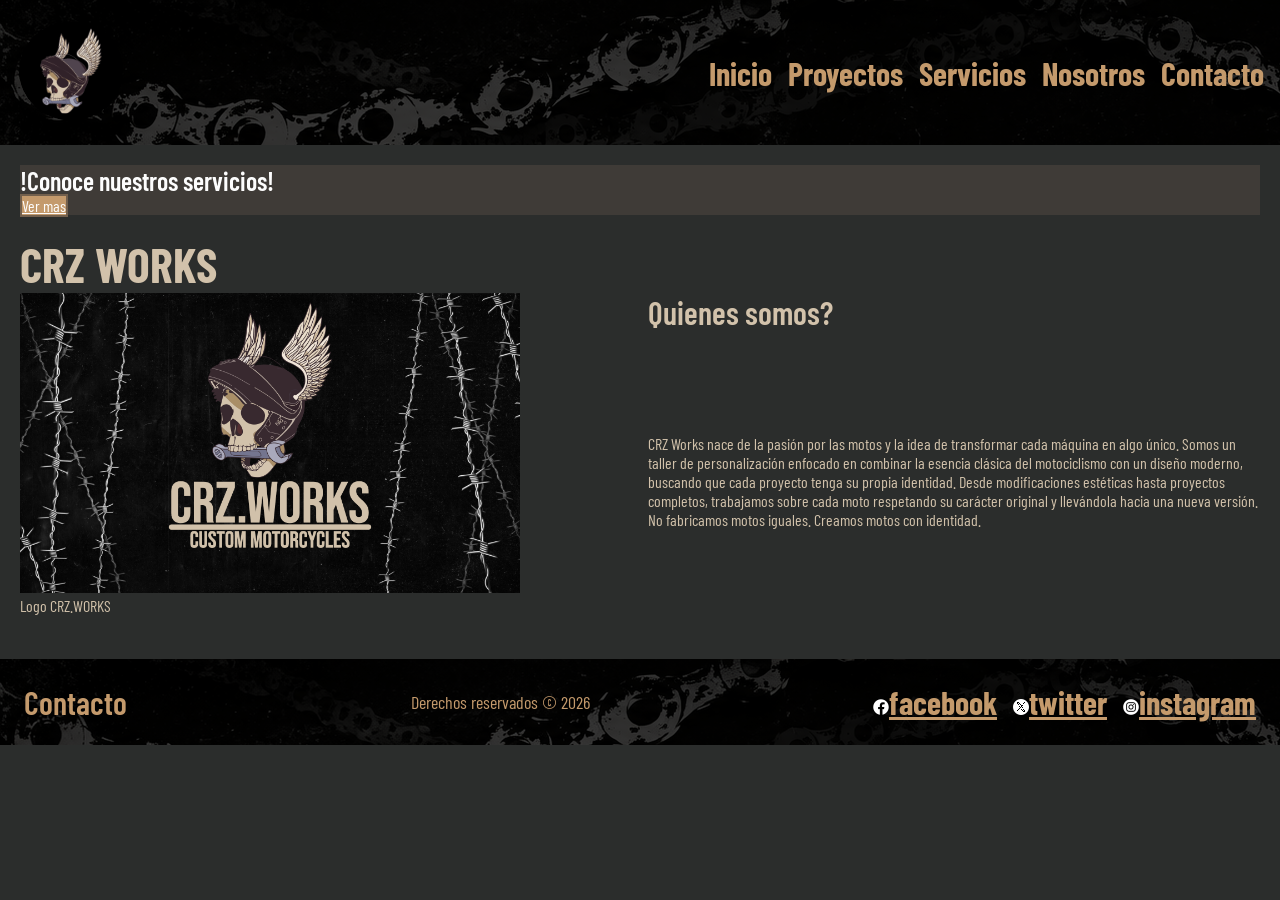
<file: index.html>
<!DOCTYPE html>
<html lang="es">
<head>
    <meta charset="UTF-8">
    <meta name="viewport" content="width=device-width, initial-scale=1.0">
    <title>CRZ.WORKS | Inicio</title>
    <link rel="stylesheet" href="./styles/styles.css">
    <link rel="preconnect" href="https://fonts.googleapis.com">
    <link rel="preconnect" href="https://fonts.gstatic.com" crossorigin>
    <link 
    href="https://fonts.googleapis.com/css2?family=Barlow+Condensed:ital,wght@0,100;0,200;0,300;0,400;0,500;0,600;0,700;0,800;0,900;1,100;1,200;1,300;1,400;1,500;1,600;1,700;1,800;1,900&family=Bebas+Neue&family=DM+Sans:opsz,wght@9..40,100..1000&family=Monoton&display=swap" rel="stylesheet">

</head>
<body class="pagina">  
    <header>
        <div>
            <a href="#"><img src="./img/calavera fondo negro 110x110.png" alt="calavera"></a>
        </div>
        <nav class="navegacion">
            <ul class="lista-nav">
                <li><a class="enlace-nav" href="#">Inicio</a></li>
                <li><a class="enlace-nav" href="./pages/Proyectos.html">Proyectos</a></li>
                <li><a class="enlace-nav" href="./pages/Servicios.html">Servicios</a></li>
                <li><a class="enlace-nav" href="./pages/Nosotros.html">Nosotros</a></li>
                <li><a class="enlace-nav" href="./pages/Contacto.html">Contacto</a></li>
            </ul>
        </nav>
    </header>
    <main>
        <aside class="hero">
            <h2>!Conoce nuestros servicios!</h2>
            <a href="./pages/Servicios.html">Ver mas</a>
        </aside>
        <h1 class="titulo-primario">CRZ WORKS</h1>
        <section>
            <article class="inicio-grid">
                <figure class="inicio-imagen">
                    <img src="./img/crzworks500x300.png" alt="Logo completo CRZ.WORKS">
                    <figcaption>Logo CRZ.WORKS</figcaption>
                </figure>
                <h2 class="titulo-secundario">Quienes somos?</h2>
                <p class="parrafo inicio-texto">CRZ Works nace de la pasión por las motos y la idea de transformar cada máquina en algo único. Somos un taller de personalización enfocado en combinar la esencia clásica del motociclismo con un diseño moderno, buscando que cada proyecto tenga su propia identidad.
Desde modificaciones estéticas hasta proyectos completos, trabajamos sobre cada moto respetando su carácter original y llevándola hacia una nueva versión.
No fabricamos motos iguales. Creamos motos con identidad.</p>
            </article>
        </section>
    </main>
    <footer>
        <h2 class="titulo-secundario">Contacto</h2>
        <p class="texto">Derechos reservados © 2026</p>
        <ul class="lista-nav">
            <li><a class="enlace-nav" href="https://www.facebook.com"><img src="./img/facebook_blanco.png" alt="facebook">facebook</a></li>
            <li><a class="enlace-nav" href="https://www.twitter.com"><img src="./img/x_blanco.png" alt="twitter">twitter</a></li>
            <li><a class="enlace-nav" href="https://www.instagram.com"><img src="./img/instragram_blanco.png" alt="instagram">instagram</a></li>
        </ul>
    </footer>   
</body>
</html>
</file>
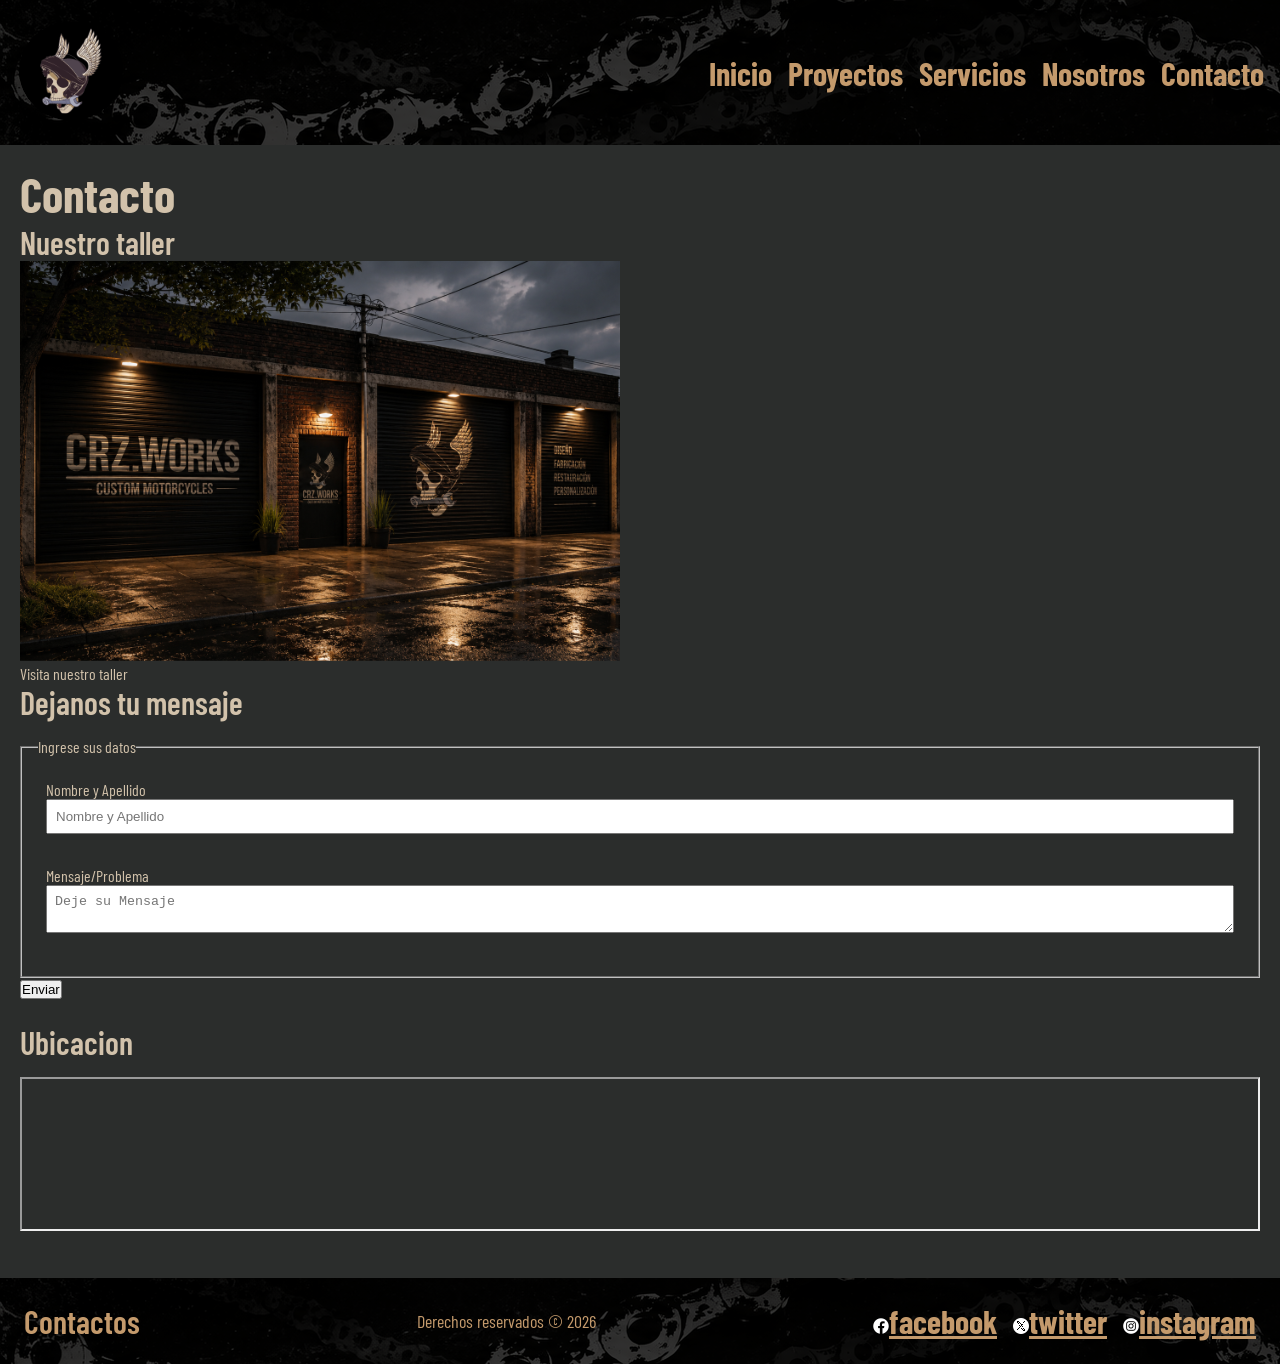
<file: pages/Contacto.html>
<!DOCTYPE html>
<html lang="es">
<head>
    <meta charset="UTF-8">
    <meta name="viewport" content="width=device-width, initial-scale=1.0">
    <title>CRZ.WORKS | Contacto</title>
    <link rel="stylesheet" href="../styles/styles.css">
    <link rel="preconnect" href="https://fonts.googleapis.com">
    <link rel="preconnect" href="https://fonts.gstatic.com" crossorigin>
    <link 
    href="https://fonts.googleapis.com/css2?family=Barlow+Condensed:ital,wght@0,100;0,200;0,300;0,400;0,500;0,600;0,700;0,800;0,900;1,100;1,200;1,300;1,400;1,500;1,600;1,700;1,800;1,900&family=Bebas+Neue&family=DM+Sans:opsz,wght@9..40,100..1000&family=Monoton&display=swap" rel="stylesheet">

</head>
<body class="pagina">
    <header>
        <div>
            <a href="../index.html"><img src="../img/calavera fondo negro 110x110.png" alt="calavera"></a>
        </div>
        <nav class="navegacion">
            <ul class="lista-nav">
                <li><a class="enlace-nav" href="../index.html">Inicio</a></li>
                <li><a class="enlace-nav" href="./Proyectos.html">Proyectos</a></li>
                <li><a class="enlace-nav" href="./Servicios.html">Servicios</a></li>
                <li><a class="enlace-nav" href="./Nosotros.html">Nosotros</a></li>
                <li><a class="enlace-nav" href="#">Contacto</a></li>
            </ul>
        </nav>
    </header>
    <main>
        <h1 class="titulo-primario">Contacto</h1>
        <section>
            <h2 class="titulo-secundario">Nuestro taller</h2>
            <article>
                <figure>
                    <img src="../img/taller_fisico_600x400.png" alt="Frente del taller">
                    <figcaption>Visita nuestro taller</figcaption>
                </figure>
                <h2 class="titulo-secundario">Dejanos tu mensaje</h2>
                <form>
                    <fieldset>
                        <legend>Ingrese sus datos</legend>
                        <label>Nombre y Apellido<input type="text" placeholder="Nombre y Apellido"></label>
                        <label>Mensaje/Problema <textarea name="Mensaje/Problema" placeholder="Deje su Mensaje"></textarea></label>
                    </fieldset>
                    <button value="Submit">Enviar</button>
                </form>
            </article>
        </section>
        <section>
            <h2 class="titulo-secundario">Ubicacion</h2>
            <article>
            <iframe src="https://www.google.com/maps/embed?pb=!4v1786655473964!6m8!1m7!1sCAoSHENJQUJJaEFwR2cya255SnVPNXVUaFdSa3M3d0s.!2m2!1d-63.51616140442109!2d-56.31102309119569!3f334.43714438944374!4f-10.594998521473599!5f0.7820865974627469" allowfullscreen="" loading="lazy" referrerpolicy="strict-origin-when-cross-origin"></iframe>
            </article>
        </section>
        </main>
    <footer>
        <h2 class="titulo-secundario">Contactos</h2>
        <p class="texto">Derechos reservados © 2026</p>
        <ul class="lista-nav">
            <li><a class="enlace-nav" href="https://www.facebook.com"><img src="../img/facebook_blanco.png" alt="facebook">facebook</a></li>
            <li><a class="enlace-nav" href="https://www.twitter.com"><img src="../img/x_blanco.png" alt="twitter">twitter</a></li>
            <li><a class="enlace-nav" href="https://www.instagram.com"><img src="../img/instragram_blanco.png" alt="instagram">instagram</a></li>
        </ul>
    </footer> 
</body>
</html>
</file>
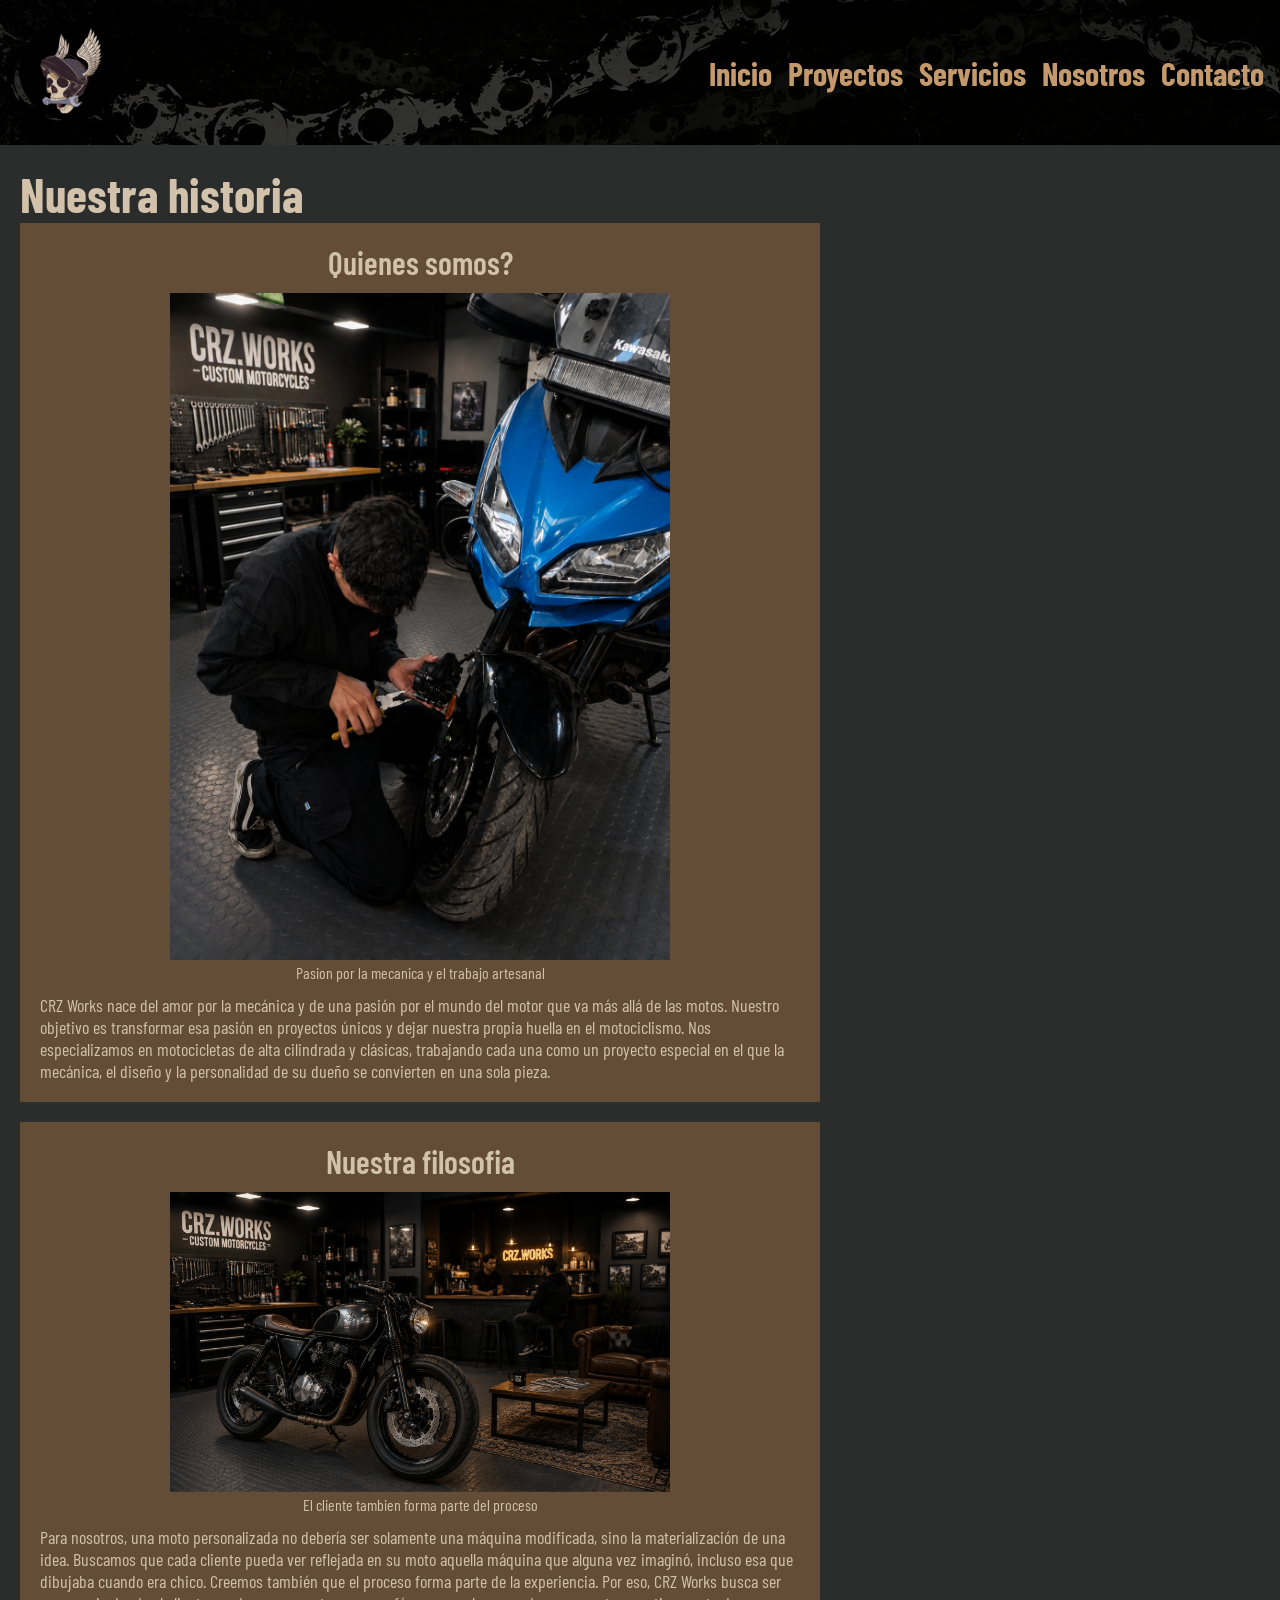
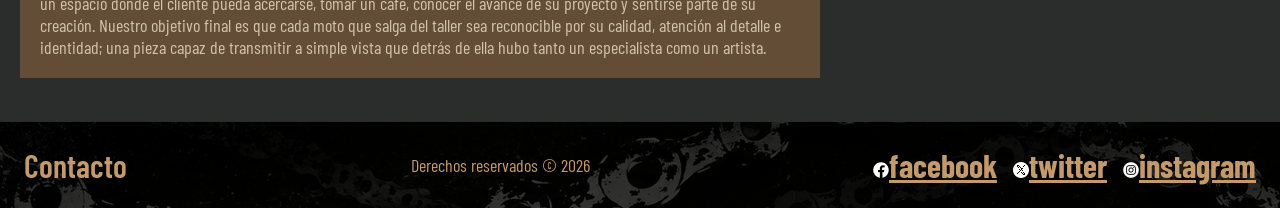
<file: pages/Nosotros.html>
<!DOCTYPE html>
<html lang="es">
<head>
    <meta charset="UTF-8">
    <meta name="viewport" content="width=device-width, initial-scale=1.0">
    <title>CRZ.WORKS | Nosotros</title>
    <link rel="stylesheet" href="../styles/styles.css">
    <link rel="preconnect" href="https://fonts.googleapis.com">
    <link rel="preconnect" href="https://fonts.gstatic.com" crossorigin>
    <link 
    href="https://fonts.googleapis.com/css2?family=Barlow+Condensed:ital,wght@0,100;0,200;0,300;0,400;0,500;0,600;0,700;0,800;0,900;1,100;1,200;1,300;1,400;1,500;1,600;1,700;1,800;1,900&family=Bebas+Neue&family=DM+Sans:opsz,wght@9..40,100..1000&family=Monoton&display=swap" rel="stylesheet">

</head>
<body class="pagina">
    <header>
        <div>
            <a href="../index.html"><img src="../img/calavera fondo negro 110x110.png" alt="calavera"></a>
        </div>
        <nav class="navegacion">
            <ul class="lista-nav">
                <li><a class="enlace-nav" href="../index.html">Inicio</a></li>
                <li><a class="enlace-nav" href="./Proyectos.html">Proyectos</a></li>
                <li><a class="enlace-nav" href="./Servicios.html">Servicios</a></li>
                <li><a class="enlace-nav" href="#">Nosotros</a></li>
                <li><a class="enlace-nav" href="./Contacto.html">Contacto</a></li>
            </ul>
        </nav>
    </header>
    <main>
        <h1 class="titulo-primario">Nuestra historia</h1>
        <!-- Por decisión y criterio personal, el contenido de esta página se muestra en forma de lista. Está abierto a mejoras. -->
        <section class="N-lista">
            <article class="tarjeta T-nosotros">
                <h2 class="titulo-secundario">Quienes somos?</h2>
                <figure>
                    <img src="../img/yo_versys650_500x666.png" alt="Trabajando en versys 650">
                    <figcaption>Pasion por la mecanica y el trabajo artesanal</figcaption>
                </figure>
                <p>CRZ Works nace del amor por la mecánica y de una pasión por el mundo del motor que va más allá de las motos. Nuestro objetivo es transformar esa pasión en proyectos únicos y dejar nuestra propia huella en el motociclismo. Nos especializamos en motocicletas de alta cilindrada y clásicas, trabajando cada una como un proyecto especial en el que la mecánica, el diseño y la personalidad de su dueño se convierten en una sola pieza.</p>
            </article>
            <article class="tarjeta T-nosotros">
                <h2 class="titulo-secundario">Nuestra filosofia</h2>
                <figure>
                    <img src="../img/filosofia_500x300.png" alt="El cliente forma parte del proceso">
                    <figcaption>El cliente tambien forma parte del proceso</figcaption>
                </figure>
                <p class="texto">Para nosotros, una moto personalizada no debería ser solamente una máquina modificada, sino la materialización de una idea. Buscamos que cada cliente pueda ver reflejada en su moto aquella máquina que alguna vez imaginó, incluso esa que dibujaba cuando era chico. Creemos también que el proceso forma parte de la experiencia. Por eso, CRZ Works busca ser un espacio donde el cliente pueda acercarse, tomar un café, conocer el avance de su proyecto y sentirse parte de su creación. Nuestro objetivo final es que cada moto que salga del taller sea reconocible por su calidad, atención al detalle e identidad; una pieza capaz de transmitir a simple vista que detrás de ella hubo tanto un especialista como un artista.
</p>
            </article>
        </section>
    </main>
    <footer>
        <h2 class="titulo-secundario">Contacto</h2>
        <p class="texto">Derechos reservados © 2026</p>
        <ul class="lista-nav">
            <li><a class="enlace-nav" href="https://www.facebook.com"><img src="../img/facebook_blanco.png" alt="facebook">facebook</a></li>
            <li><a class="enlace-nav" href="https://www.twitter.com"><img src="../img/x_blanco.png" alt="twitter">twitter</a></li>
            <li><a class="enlace-nav" href="https://www.instagram.com"><img src="../img/instragram_blanco.png" alt="instagram">instagram</a></li>
        </ul>
    </footer> 
</body>
</html>
</file>
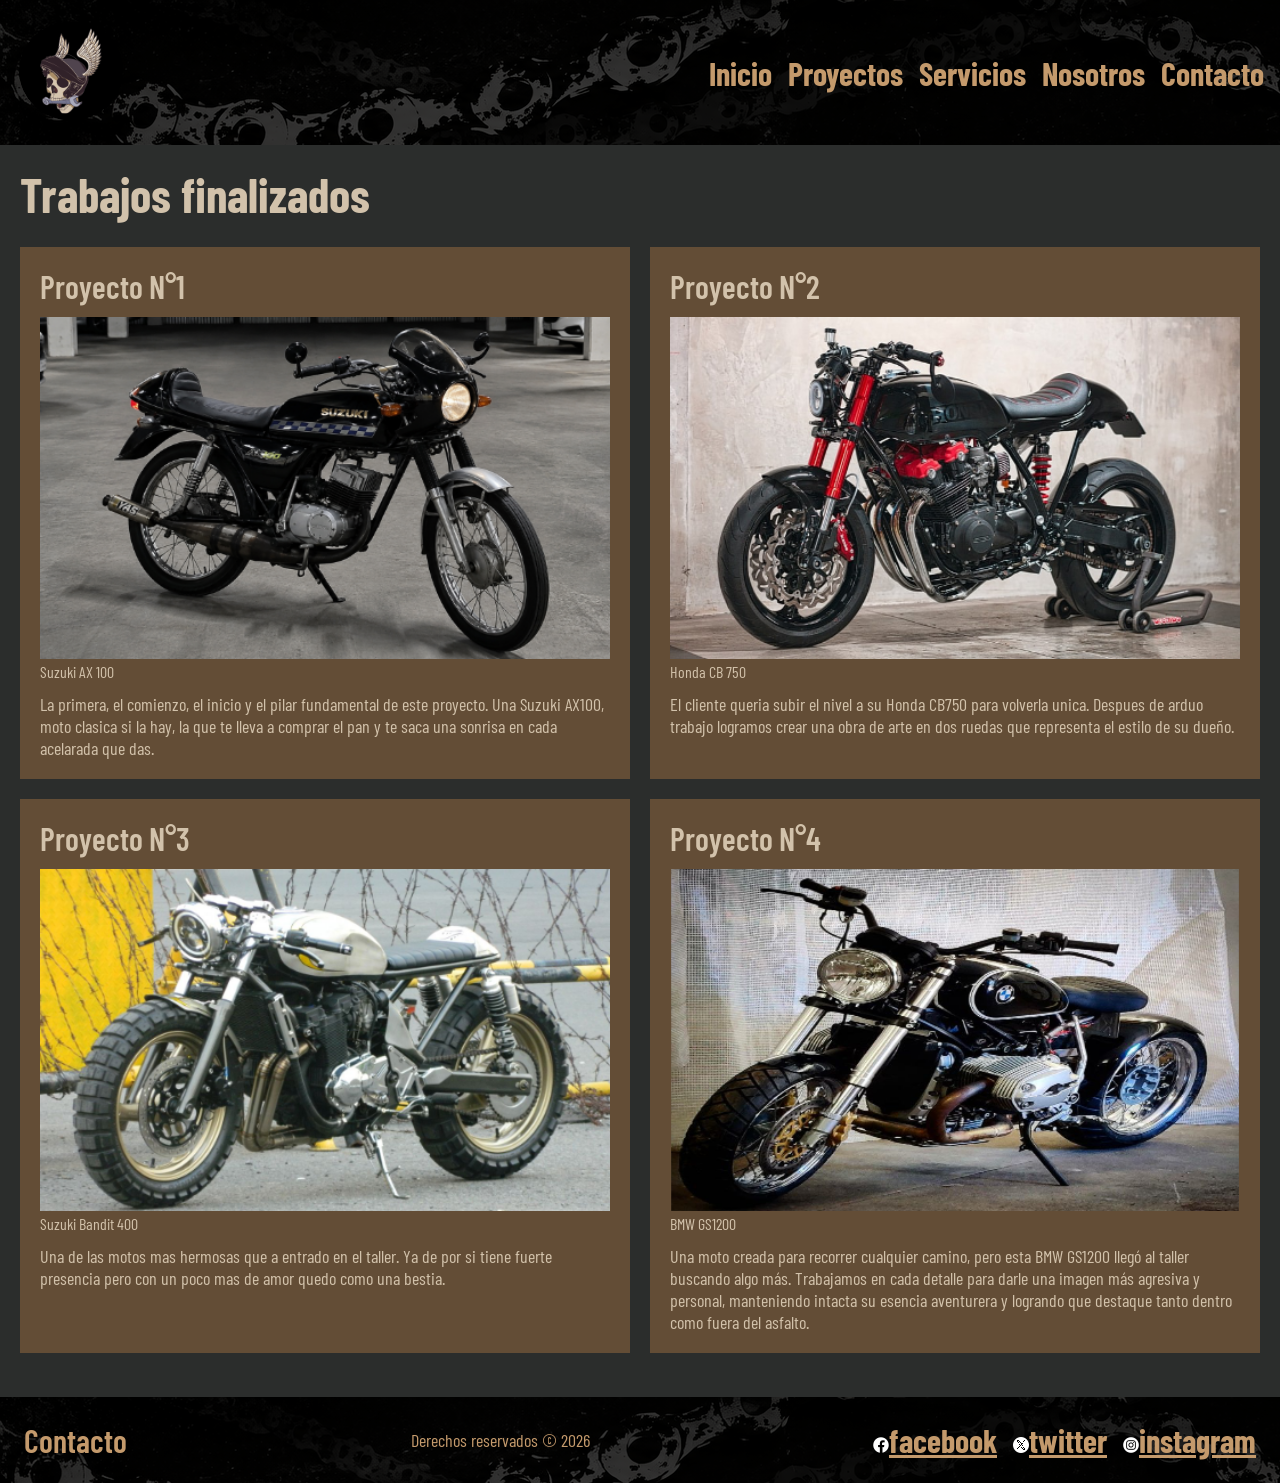
<file: pages/Proyectos.html>
<!DOCTYPE html>
<html lang="es">
<head>
    <meta charset="UTF-8">
    <meta name="viewport" content="width=device-width, initial-scale=1.0">
    <title>CRZ.WORKS | Proyectos</title>
    <link rel="stylesheet" href="../styles/styles.css">
    <link rel="preconnect" href="https://fonts.googleapis.com">
    <link rel="preconnect" href="https://fonts.gstatic.com" crossorigin>
    <link 
    href="https://fonts.googleapis.com/css2?family=Barlow+Condensed:ital,wght@0,100;0,200;0,300;0,400;0,500;0,600;0,700;0,800;0,900;1,100;1,200;1,300;1,400;1,500;1,600;1,700;1,800;1,900&family=Bebas+Neue&family=DM+Sans:opsz,wght@9..40,100..1000&family=Monoton&display=swap" rel="stylesheet">

</head>
<body class="pagina">
    <header>
        <div>
            <a href="../index.html"><img src="../img/calavera fondo negro 110x110.png" alt="calavera"></a>
        </div>
        <nav class="navegacion">
            <ul class="lista-nav">
                <li><a class="enlace-nav" href="../index.html">Inicio</a></li>
                <li><a class="enlace-nav" href="#">Proyectos</a></li>
                <li><a class="enlace-nav" href="./Servicios.html">Servicios</a></li>
                <li><a class="enlace-nav" href="./Nosotros.html">Nosotros</a></li>
                <li><a class="enlace-nav" href="./Contacto.html">Contacto</a></li>
            </ul>
        </nav>
    </header>
    <main>
        <section>
            <article>
                <h1 class="titulo-primario">Trabajos finalizados</h1>
            </article>
        </section>
        <section class="galeria">
            <article class="tarjeta">
                <h2 class="titulo-secundario">Proyecto N°1</h2>
                <figure>
                    <img src="../img/ax100_500x300.png" alt="AX100 personalizada">
                    <figcaption>Suzuki AX 100</figcaption>
                </figure>
                <p class="texto">La primera, el comienzo, el inicio y el pilar fundamental de este proyecto. Una Suzuki AX100, moto clasica si la hay, la que te lleva a comprar el pan y te saca una sonrisa en cada acelarada que das.</p>
            </article>

            <article class="tarjeta">
                <h2 class="titulo-secundario">Proyecto N°2</h2>
                <figure>
                    <img src="../img/honda cb750_500x300.jpg" alt="CB750 personalizada">
                    <figcaption>Honda CB 750</figcaption>
                </figure>
                <p class="texto">El cliente queria subir el nivel a su Honda CB750 para volverla unica. Despues de arduo trabajo logramos crear una obra de arte en dos ruedas que representa el estilo de su dueño.</p>
            </article>

            <article class="tarjeta">
                <h2 class="titulo-secundario">Proyecto N°3</h2>
                <figure>
                    <img src="../img/suzuki bandit 400_500x300.png" alt="Bandit 400 personalizada">
                    <figcaption>Suzuki Bandit 400</figcaption>
                </figure>
                <p class="texto">Una de las motos mas hermosas que a entrado en el taller. Ya de por si tiene fuerte presencia pero con un poco mas de amor quedo como una bestia.</p>
            </article>

            <article class="tarjeta">
                <h2 class="titulo-secundario">Proyecto N°4</h2>
                <figure>
                    <img src="../img/bmwgs1200_500x300.png" alt="GS1200 personalizada">
                    <figcaption>BMW GS1200</figcaption>
                </figure>
                <p class="texto">Una moto creada para recorrer cualquier camino, pero esta BMW GS1200 llegó al taller buscando algo más. Trabajamos en cada detalle para darle una imagen más agresiva y personal, manteniendo intacta su esencia aventurera y logrando que destaque tanto dentro como fuera del asfalto.</p>
            </article>
        </section>
    </main>
        <footer>
        <h2 class="titulo-secundario">Contacto</h2>
        <p class="texto">Derechos reservados © 2026</p>
        <ul class="lista-nav">
            <li><a class="enlace-nav" href="https://www.facebook.com"><img src="../img/facebook_blanco.png" alt="facebook">facebook</a></li>
            <li><a class="enlace-nav" href="https://www.twitter.com"><img src="../img/x_blanco.png" alt="twitter">twitter</a></li>
            <li><a class="enlace-nav" href="https://www.instagram.com"><img src="../img/instragram_blanco.png" alt="instagram">instagram</a></li>
        </ul>
        </footer> 
    
</body>
</html>
</file>
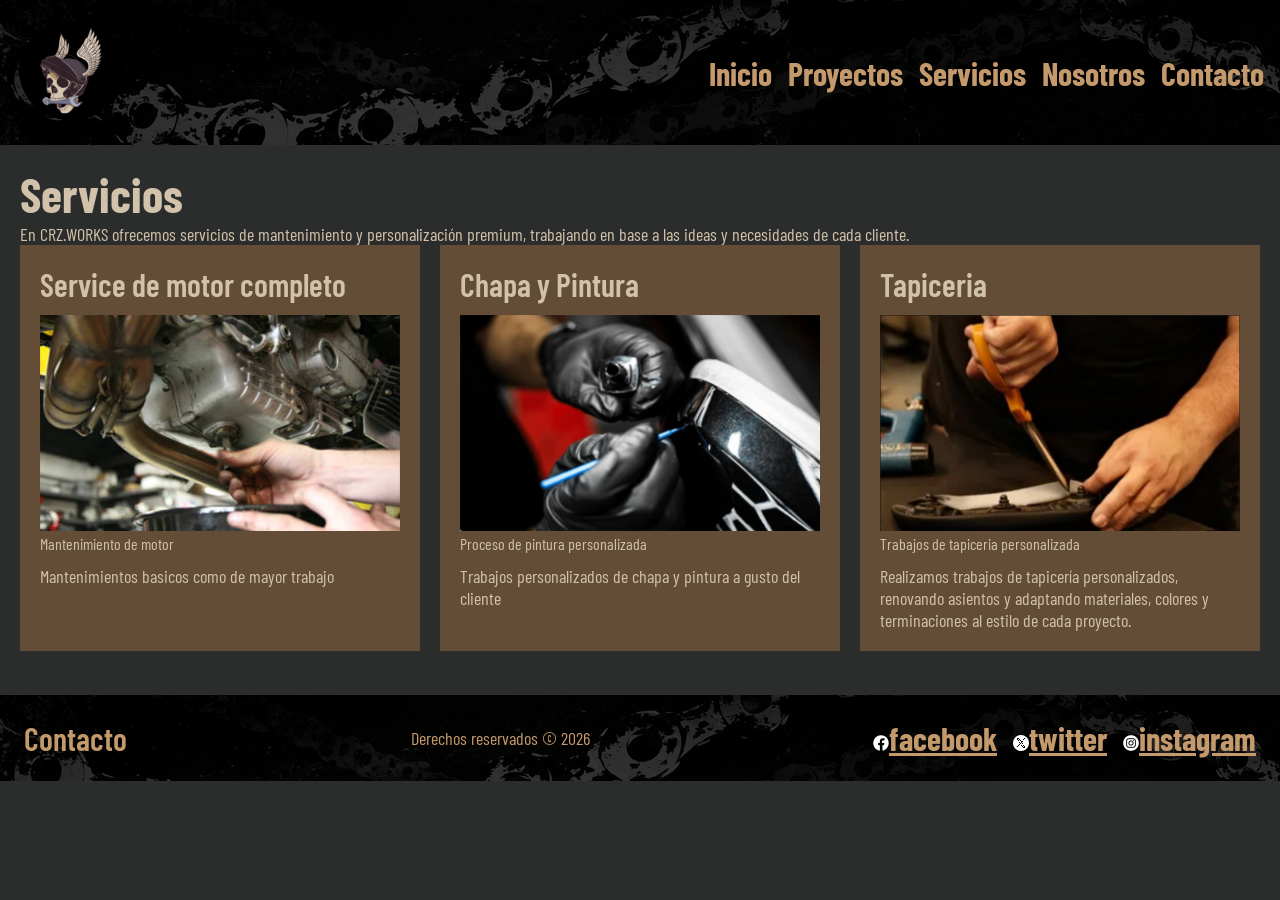
<file: pages/Servicios.html>
<!DOCTYPE html>
<html lang="es">
<head>
    <meta charset="UTF-8">
    <meta name="viewport" content="width=device-width, initial-scale=1.0">
    <title>CRZ.WORKS | Servicios</title>
    <link rel="stylesheet" href="../styles/styles.css">
    <link rel="preconnect" href="https://fonts.googleapis.com">
    <link rel="preconnect" href="https://fonts.gstatic.com" crossorigin>
    <link 
    href="https://fonts.googleapis.com/css2?family=Barlow+Condensed:ital,wght@0,100;0,200;0,300;0,400;0,500;0,600;0,700;0,800;0,900;1,100;1,200;1,300;1,400;1,500;1,600;1,700;1,800;1,900&family=Bebas+Neue&family=DM+Sans:opsz,wght@9..40,100..1000&family=Monoton&display=swap" rel="stylesheet">

</head>
<body class="pagina">
    <header>
        <div>
            <a href="../index.html"><img src="../img/calavera fondo negro 110x110.png" alt="calavera"></a>
        </div>
        <nav class="navegacion">
            <ul class="lista-nav">
                <li><a class="enlace-nav" href="../index.html">Inicio</a></li>
                <li><a class="enlace-nav" href="./Proyectos.html">Proyectos</a></li>
                <li><a class="enlace-nav" href="#">Servicios</a></li>
                <li><a class="enlace-nav" href="./Nosotros.html">Nosotros</a></li>
                <li><a class="enlace-nav" href="./Contacto.html">Contacto</a></li>
            </ul>
        </nav>
    </header>
    <main>
        <h1 class="titulo-primario">Servicios</h1>
        <p class="texto">En CRZ.WORKS ofrecemos servicios de mantenimiento y personalización premium, trabajando en base a las ideas y necesidades de cada cliente.</p>
        <section class="galeria G-servicios">
            <article class="tarjeta">
                <h2 class="titulo-secundario">Service de motor completo</h2>
                <figure>
                    <img src="../img/imagenstock_aceite500x300.jpg" alt="Mantenimiento de motor completo">
                    <figcaption>Mantenimiento de motor</figcaption>
                </figure>
                <p class="texto">Mantenimientos basicos como de mayor trabajo</p>
                </article>
                <article class="tarjeta">
                <h2 class="titulo-secundario">Chapa y Pintura</h2>
                <figure>
                    <img src="../img/pintura500x300.png" alt="Proceso de chapa y pintura">
                    <figcaption>Proceso de pintura personalizada</figcaption>
                </figure>
                <p class="texto">Trabajos personalizados de chapa y pintura a gusto del cliente</p>
                </article>
                <article class="tarjeta">
                <h2 class="titulo-secundario">Tapiceria</h2>
                <figure>
                    <img src="../img/tapiceria500x300.png" alt="Trabajo de tapiceria">
                    <figcaption>Trabajos de tapiceria personalizada</figcaption>
                </figure>
                <p class="texto">Realizamos trabajos de tapicería personalizados, renovando asientos y adaptando materiales, colores y terminaciones al estilo de cada proyecto.</p>
            </article>
        </section>
    </main>
    <footer>
        <h2 class="titulo-secundario">Contacto</h2>
        <p class="texto">Derechos reservados © 2026</p>
        <ul class="lista-nav">
            <li><a class="enlace-nav" href="https://www.facebook.com"><img src="../img/facebook_blanco.png" alt="facebook">facebook</a></li>
            <li><a class="enlace-nav" href="https://www.twitter.com"><img src="../img/x_blanco.png" alt="twitter">twitter</a></li>
            <li><a class="enlace-nav" href="https://www.instagram.com"><img src="../img/instragram_blanco.png" alt="instagram">instagram</a></li>
        </ul>
    </footer> 
</body>
</html>
</file>
<file: styles/styles.css>
*{
    margin: 0;
    padding: 0;
    box-sizing: border-box;
}


/*General*/
.pagina {
    background-color: #2b2d2c;/*Fondo principal semi nardo grey*/
    color: #D2C2AB; /*Texto principal*/
    font-family: "Barlow Condensed", sans-serif; 
}

/* guia colores:
#2B2D2C: PRIMARIO FONDO
#D2C2AB: SECUNDARIO TEXTO
#C49A6C: ENLACES
*/


/*Enlaces*/
.enlace-nav {
    color: #C49A6C;
}

/*Textos*/
.titulo-primario {
    font-size: 48px;
    font-weight: 700;
}

.titulo-secundario {
    font-size: 32px;
    font-weight: 600;
}

.texto {
    font-size: 18px;
    font-weight: 400;
}

/*Navegacion*/
/*list-style borra el formato lista*/
.lista-nav {
    list-style: none;
    font-size: 32px; 
    font-weight: bold; 
}

.navegacion a {
    text-decoration: none;
    color: #c49a6c;
}

img {
    max-width: 100%;
}

section {
    margin-bottom: 1.5rem;
}

header, footer {
    color: #C49A6C;
    background-color: #121312;
    background-image: url("../img/pruebacadenas.png");
    width: 100%;
}

header {
    display: flex;
    flex-direction: column;
    align-items: center;
    padding: 1rem;
    gap: 1rem;
}

footer {
    display: flex;
    justify-content: space-between;
    align-items: center;
    gap: 1rem;
    padding: 1.5rem;
    flex-wrap: wrap;
}

.navegacion, .lista-nav{
    display: flex;
    flex-direction: column;
    gap: 1rem;
    align-items: center;
}

.hero{
    background-color: #49443ea8;
    margin-bottom: 20px;
}

.hero h2 {
    color: #fdfdfd;
    font-size: 26px;
    font-weight: 540;
}

.hero a {
    color: #fdfdfd;
    background-color: #c49a6c;
    border: 2px solid #49443ea8;
}

.tarjeta {
    background-color: #634d36;
    padding: 20px;
}

.tarjeta figure {
    margin-bottom: 0.75rem;
}

.tarjeta h2 {
    font-size: 32px;
    font-weight: 600;
    margin-bottom: 0.75rem;
}

.tarjeta p {
    font-size: 18px;
    font-weight: 400;
    margin-top: 0.75rem;
}

main {
    padding: 20px;
}

/*Preparado pre entrega 4*/

/*clase 4*/

.galeria {
    display: grid;
    grid-template-columns: 1fr;
    gap: 1.25rem;
}

.galeria img {
    width: 100%;
}

.inicio-grid {
    display: grid;
    grid-template-columns: 1fr;
    grid-template-areas: 
        "imagen"
        "titulo"
        "texto";
gap: 1rem;
}
.inicio-imagen {
    grid-area: imagen;
}
.inicio-titulo {
    grid-area: titulo;
}
.inicio-texto {
    grid-area: texto;
}
footer .lista-nav {
    flex-direction: row;
}
.N-lista {
    display: grid;
    grid-template-columns: 1fr;
    gap: 1.25rem;
}
.T-nosotros {
    width: fit-content;
    max-width: 50rem;
}
.T-nosotros h2 {
    text-align: center;
}
.T-nosotros figure {
    text-align: center;
}

form {
    width: 100%;
    margin-top: 1rem;
}
fieldset {
    padding: 1rem;
}
label {
    display: block;
    width: 100%;
    padding: 0.5rem;
}
input, textarea {
    width: 100%;
    padding: 0.5rem;
    margin-bottom: 1rem;
}
iframe {
    width: 100%;
    margin-top: 1rem;
}

@media (min-width: 1024px) {
    header {
        flex-direction: row;
        justify-content: space-between;
    }
    .lista-nav {
        flex-direction: row;
    }
    .galeria {
        grid-template-columns: 1fr 1fr;
    }
    .inicio-grid {
        grid-template-columns: 1fr 1fr;
        grid-template-areas:
            "imagen titulo"
            "imagen texto";
    }
    .G-servicios {
        grid-template-columns: 1fr 1fr 1fr;
    }
}
</file>
